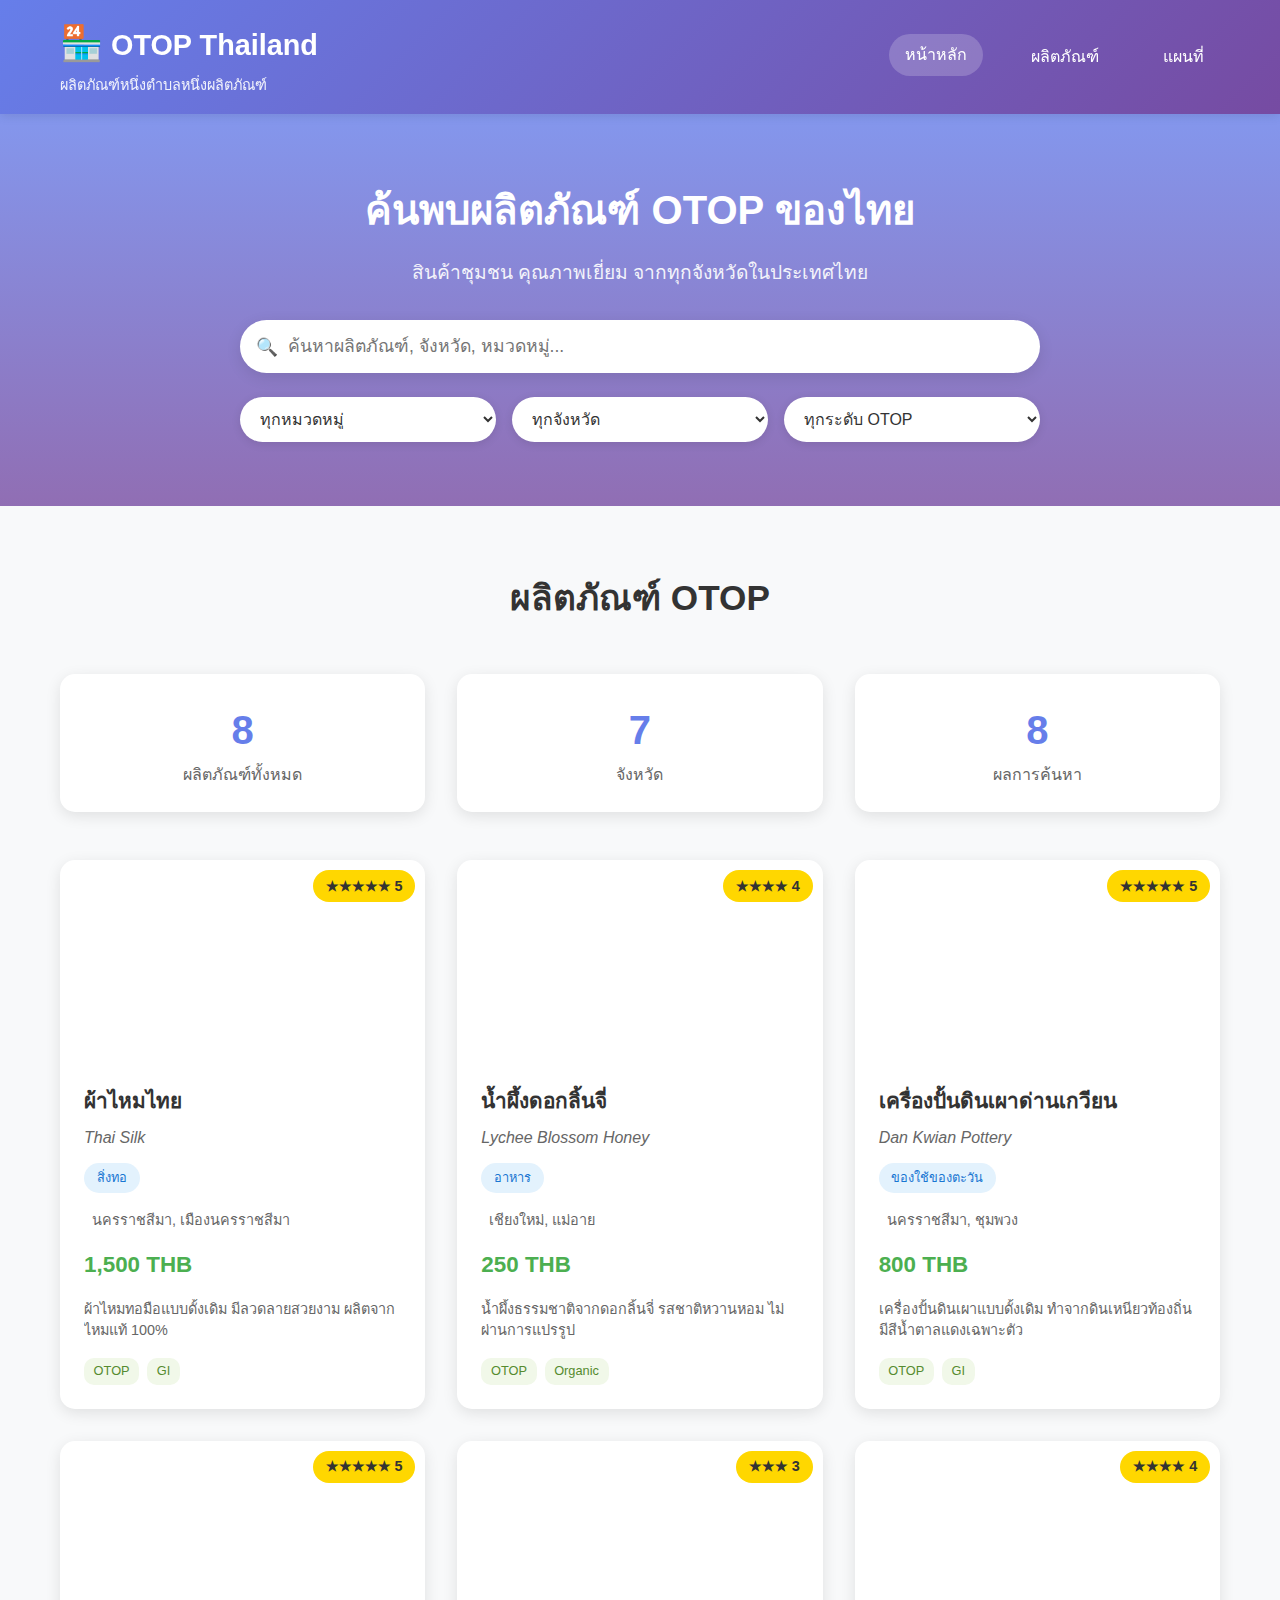
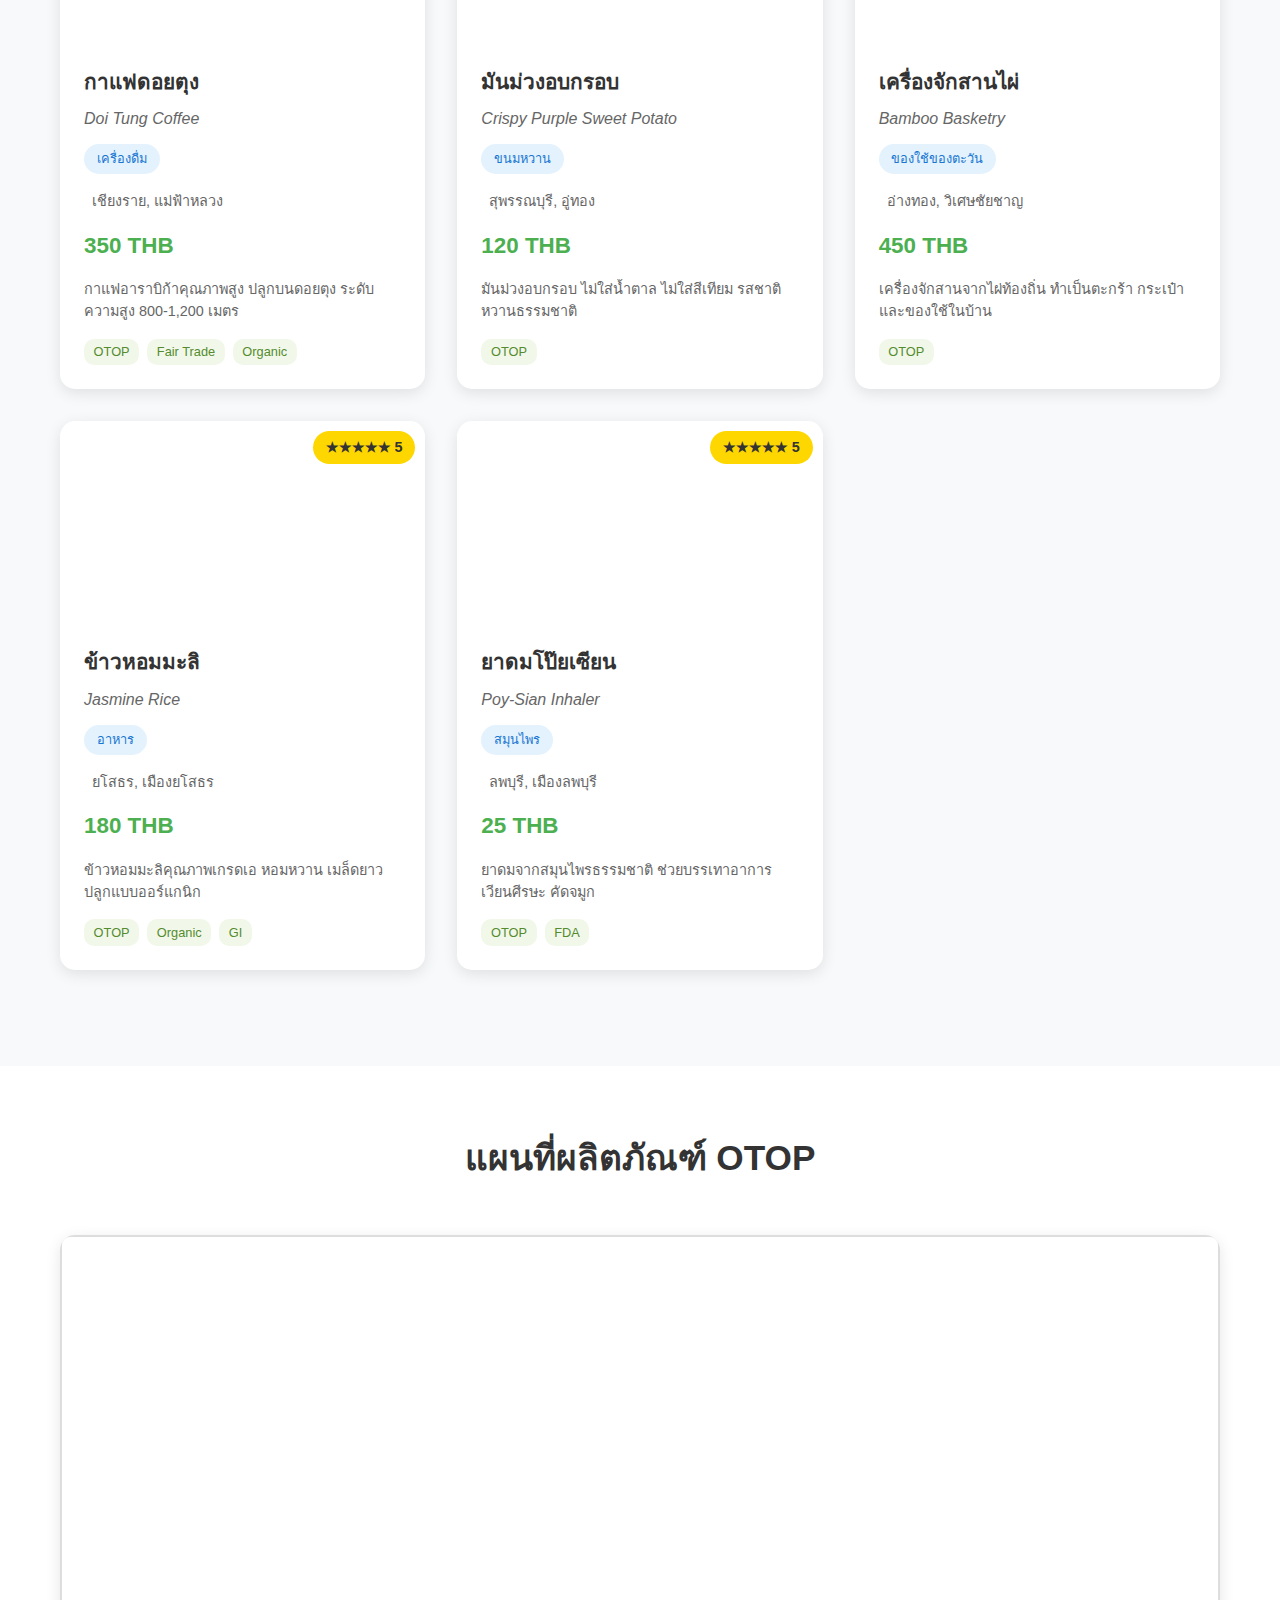
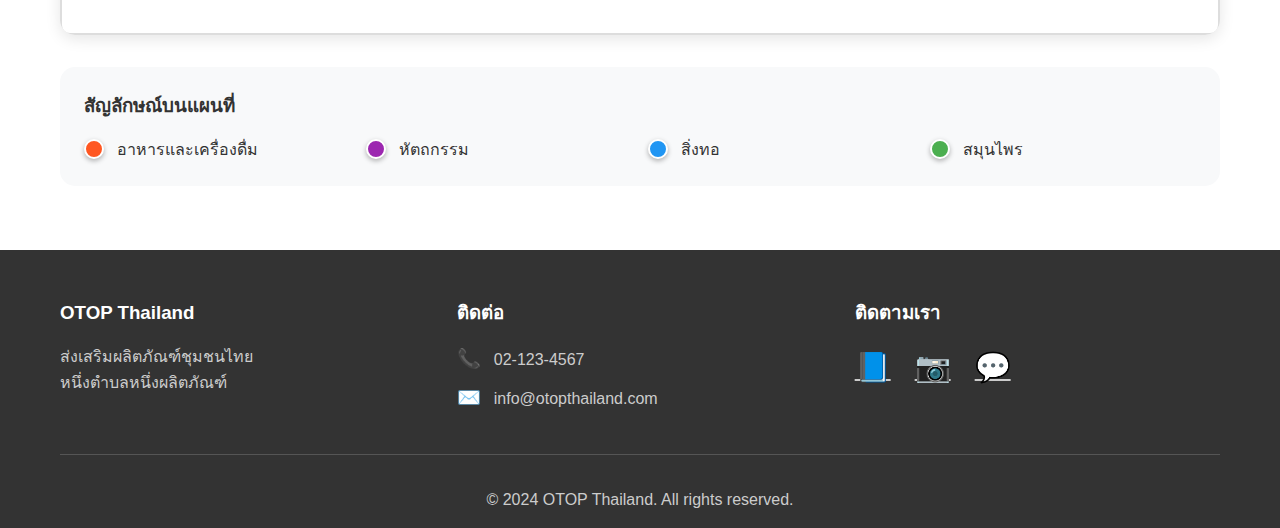
<file: index.html>
<!DOCTYPE html>
<html lang="th">
<head>
    <meta charset="UTF-8">
    <meta name="viewport" content="width=device-width, initial-scale=1.0">
    <title>OTOP Thailand - ผลิตภัณฑ์หนึ่งตำบลหนึ่งผลิตภัณฑ์</title>
    <link rel="stylesheet" href="css/style.css">
    <!-- Local font fallbacks and basic icons -->
    <style>
        /* Simple icon replacements */
        .fas.fa-store::before { content: "🏪"; }
        .fas.fa-search::before { content: "🔍"; }
        .fas.fa-spinner.fa-spin::before { content: "⏳"; }
        .fas.fa-exclamation-triangle::before { content: "⚠️"; }
        .fab.fa-facebook::before { content: "📘"; }
        .fab.fa-instagram::before { content: "📷"; }
        .fab.fa-line::before { content: "💬"; }
        .fas.fa-phone::before { content: "📞"; }
        .fas.fa-envelope::before { content: "✉️"; }
        .fas, .fab { font-style: normal; font-size: 1.2em; }
    </style>
</head>
<body>
    <header class="header">
        <div class="container">
            <div class="header-content">
                <div class="logo">
                    <h1><i class="fas fa-store"></i> OTOP Thailand</h1>
                    <p>ผลิตภัณฑ์หนึ่งตำบลหนึ่งผลิตภัณฑ์</p>
                </div>
                <nav class="nav">
                    <a href="#home" class="nav-link active">หน้าหลัก</a>
                    <a href="#products" class="nav-link">ผลิตภัณฑ์</a>
                    <a href="#map" class="nav-link">แผนที่</a>
                </nav>
            </div>
        </div>
    </header>

    <main class="main">
        <!-- Hero Section -->
        <section id="home" class="hero">
            <div class="container">
                <div class="hero-content">
                    <h2>ค้นพบผลิตภัณฑ์ OTOP ของไทย</h2>
                    <p>สินค้าชุมชน คุณภาพเยี่ยม จากทุกจังหวัดในประเทศไทย</p>
                    
                    <!-- Search Section -->
                    <div class="search-container">
                        <div class="search-box">
                            <i class="fas fa-search"></i>
                            <input type="text" id="searchInput" placeholder="ค้นหาผลิตภัณฑ์, จังหวัด, หมวดหมู่...">
                        </div>
                        <div class="filter-container">
                            <select id="categoryFilter">
                                <option value="">ทุกหมวดหมู่</option>
                            </select>
                            <select id="provinceFilter">
                                <option value="">ทุกจังหวัด</option>
                            </select>
                            <select id="levelFilter">
                                <option value="">ทุกระดับ OTOP</option>
                                <option value="5">5 ดาว</option>
                                <option value="4">4 ดาว</option>
                                <option value="3">3 ดาว</option>
                            </select>
                        </div>
                    </div>
                </div>
            </div>
        </section>

        <!-- Products Section -->
        <section id="products" class="products-section">
            <div class="container">
                <h2>ผลิตภัณฑ์ OTOP</h2>
                <div class="products-stats">
                    <div class="stat">
                        <span class="stat-number" id="totalProducts">0</span>
                        <span class="stat-label">ผลิตภัณฑ์ทั้งหมด</span>
                    </div>
                    <div class="stat">
                        <span class="stat-number" id="totalProvinces">0</span>
                        <span class="stat-label">จังหวัด</span>
                    </div>
                    <div class="stat">
                        <span class="stat-number" id="filteredProducts">0</span>
                        <span class="stat-label">ผลการค้นหา</span>
                    </div>
                </div>
                
                <div class="products-grid" id="productsGrid">
                    <!-- Products will be loaded here -->
                </div>
                
                <div class="loading" id="loading">
                    <i class="fas fa-spinner fa-spin"></i>
                    <p>กำลังโหลดข้อมูล...</p>
                </div>
                
                <div class="no-results" id="noResults" style="display: none;">
                    <i class="fas fa-search"></i>
                    <p>ไม่พบผลิตภัณฑ์ที่ตรงกับการค้นหา</p>
                </div>
            </div>
        </section>

        <!-- Map Section -->
        <section id="map" class="map-section">
            <div class="container">
                <h2>แผนที่ผลิตภัณฑ์ OTOP</h2>
                <div class="map-container">
                    <div id="googleMap" class="google-map"></div>
                </div>
                <div class="map-legend">
                    <h3>สัญลักษณ์บนแผนที่</h3>
                    <div class="legend-items">
                        <div class="legend-item">
                            <span class="marker marker-food"></span>
                            <span>อาหารและเครื่องดื่ม</span>
                        </div>
                        <div class="legend-item">
                            <span class="marker marker-handicraft"></span>
                            <span>หัตถกรรม</span>
                        </div>
                        <div class="legend-item">
                            <span class="marker marker-textile"></span>
                            <span>สิ่งทอ</span>
                        </div>
                        <div class="legend-item">
                            <span class="marker marker-herbal"></span>
                            <span>สมุนไพร</span>
                        </div>
                    </div>
                </div>
            </div>
        </section>
    </main>

    <!-- Product Detail Modal -->
    <div class="modal" id="productModal">
        <div class="modal-content">
            <span class="close" id="closeModal">&times;</span>
            <div id="modalContent">
                <!-- Product details will be loaded here -->
            </div>
        </div>
    </div>

    <footer class="footer">
        <div class="container">
            <div class="footer-content">
                <div class="footer-section">
                    <h3>OTOP Thailand</h3>
                    <p>ส่งเสริมผลิตภัณฑ์ชุมชนไทย<br>หนึ่งตำบลหนึ่งผลิตภัณฑ์</p>
                </div>
                <div class="footer-section">
                    <h3>ติดต่อ</h3>
                    <p><i class="fas fa-phone"></i> 02-123-4567</p>
                    <p><i class="fas fa-envelope"></i> info@otopthailand.com</p>
                </div>
                <div class="footer-section">
                    <h3>ติดตามเรา</h3>
                    <div class="social-links">
                        <a href="#"><i class="fab fa-facebook"></i></a>
                        <a href="#"><i class="fab fa-instagram"></i></a>
                        <a href="#"><i class="fab fa-line"></i></a>
                    </div>
                </div>
            </div>
            <div class="footer-bottom">
                <p>&copy; 2024 OTOP Thailand. All rights reserved.</p>
            </div>
        </div>
    </footer>

    <script src="js/app.js"></script>
    <!-- Simple map alternative without requiring Google Maps API -->
    <script>
        // Simple map initialization for demo purposes
        function initMap() {
            const mapDiv = document.getElementById('googleMap');
            if (mapDiv) {
                mapDiv.innerHTML = `
                    <div style="
                        width: 100%; 
                        height: 400px; 
                        background: linear-gradient(to bottom, #87CEEB, #90EE90);
                        position: relative;
                        border-radius: 10px;
                        display: flex;
                        align-items: center;
                        justify-content: center;
                        font-size: 18px;
                        color: #333;
                        text-align: center;
                        border: 2px solid #ddd;
                    ">
                        <div>
                            <h3>🗺️ OTOP Thailand Map</h3>
                            <p>Interactive map showing ${filteredProducts.length} OTOP products</p>
                            <div style="margin-top: 20px; font-size: 14px;">
                                ${filteredProducts.slice(0, 5).map(p => 
                                    `<div style="margin: 5px 0;">📍 ${p.name} - ${p.province}</div>`
                                ).join('')}
                                ${filteredProducts.length > 5 ? '<div>... และอีกหลายแห่ง</div>' : ''}
                            </div>
                        </div>
                    </div>
                `;
            }
        }
        
        // Initialize map when page loads
        document.addEventListener('DOMContentLoaded', function() {
            setTimeout(initMap, 1000); // Delay to ensure products are loaded
        });
    </script>
</body>
</html>
</file>
<file: css/style.css>
/* Reset and Base Styles */
* {
    margin: 0;
    padding: 0;
    box-sizing: border-box;
}

body {
    font-family: 'Prompt', 'Segoe UI', Tahoma, Geneva, Verdana, sans-serif;
    line-height: 1.6;
    color: #333;
    background-color: #f8f9fa;
}

.container {
    max-width: 1200px;
    margin: 0 auto;
    padding: 0 20px;
}

/* Header */
.header {
    background: linear-gradient(135deg, #667eea 0%, #764ba2 100%);
    color: white;
    padding: 1rem 0;
    box-shadow: 0 2px 10px rgba(0,0,0,0.1);
    position: sticky;
    top: 0;
    z-index: 1000;
}

.header-content {
    display: flex;
    justify-content: space-between;
    align-items: center;
    flex-wrap: wrap;
}

.logo h1 {
    font-size: 1.8rem;
    font-weight: 700;
    margin-bottom: 0.2rem;
}

.logo p {
    font-size: 0.9rem;
    opacity: 0.9;
}

.nav {
    display: flex;
    gap: 2rem;
}

.nav-link {
    color: white;
    text-decoration: none;
    font-weight: 500;
    padding: 0.5rem 1rem;
    border-radius: 25px;
    transition: all 0.3s ease;
}

.nav-link:hover,
.nav-link.active {
    background-color: rgba(255,255,255,0.2);
    transform: translateY(-2px);
}

/* Hero Section */
.hero {
    background: linear-gradient(rgba(102, 126, 234, 0.8), rgba(118, 75, 162, 0.8)),
                url('data:image/svg+xml,<svg xmlns="http://www.w3.org/2000/svg" viewBox="0 0 1000 100" fill="%23f8f9fa"><polygon points="0,100 100,0 200,50 300,0 400,80 500,20 600,70 700,10 800,60 900,5 1000,40 1000,100"/></svg>');
    color: white;
    padding: 4rem 0;
    text-align: center;
}

.hero-content h2 {
    font-size: 2.5rem;
    font-weight: 700;
    margin-bottom: 1rem;
}

.hero-content p {
    font-size: 1.2rem;
    margin-bottom: 2rem;
    opacity: 0.9;
}

/* Search Container */
.search-container {
    max-width: 800px;
    margin: 0 auto;
}

.search-box {
    position: relative;
    margin-bottom: 1.5rem;
}

.search-box i {
    position: absolute;
    left: 1rem;
    top: 50%;
    transform: translateY(-50%);
    color: #666;
    font-size: 1.1rem;
}

.search-box input {
    width: 100%;
    padding: 1rem 1rem 1rem 3rem;
    font-size: 1.1rem;
    border: none;
    border-radius: 50px;
    box-shadow: 0 4px 15px rgba(0,0,0,0.1);
    outline: none;
    transition: all 0.3s ease;
}

.search-box input:focus {
    transform: translateY(-2px);
    box-shadow: 0 6px 20px rgba(0,0,0,0.15);
}

.filter-container {
    display: grid;
    grid-template-columns: repeat(auto-fit, minmax(200px, 1fr));
    gap: 1rem;
}

.filter-container select {
    padding: 0.8rem 1rem;
    font-size: 1rem;
    border: none;
    border-radius: 25px;
    background-color: white;
    color: #333;
    box-shadow: 0 2px 10px rgba(0,0,0,0.1);
    outline: none;
    cursor: pointer;
    transition: all 0.3s ease;
}

.filter-container select:focus {
    transform: translateY(-2px);
    box-shadow: 0 4px 15px rgba(0,0,0,0.15);
}

/* Products Section */
.products-section {
    padding: 4rem 0;
}

.products-section h2 {
    font-size: 2.2rem;
    text-align: center;
    margin-bottom: 3rem;
    color: #333;
}

.products-stats {
    display: grid;
    grid-template-columns: repeat(auto-fit, minmax(200px, 1fr));
    gap: 2rem;
    margin-bottom: 3rem;
}

.stat {
    text-align: center;
    padding: 1.5rem;
    background: white;
    border-radius: 15px;
    box-shadow: 0 4px 15px rgba(0,0,0,0.1);
    transition: transform 0.3s ease;
}

.stat:hover {
    transform: translateY(-5px);
}

.stat-number {
    display: block;
    font-size: 2.5rem;
    font-weight: 700;
    color: #667eea;
}

.stat-label {
    font-size: 1rem;
    color: #666;
    margin-top: 0.5rem;
}

/* Products Grid */
.products-grid {
    display: grid;
    grid-template-columns: repeat(auto-fill, minmax(300px, 1fr));
    gap: 2rem;
    margin-bottom: 2rem;
}

.product-card {
    background: white;
    border-radius: 15px;
    overflow: hidden;
    box-shadow: 0 4px 15px rgba(0,0,0,0.1);
    transition: all 0.3s ease;
    cursor: pointer;
}

.product-card:hover {
    transform: translateY(-5px);
    box-shadow: 0 8px 25px rgba(0,0,0,0.15);
}

.product-image {
    position: relative;
    height: 200px;
    overflow: hidden;
}

.product-image img {
    width: 100%;
    height: 100%;
    object-fit: cover;
    transition: transform 0.3s ease;
}

.product-card:hover .product-image img {
    transform: scale(1.05);
}

.otop-level {
    position: absolute;
    top: 10px;
    right: 10px;
    background: #ffd700;
    color: #333;
    padding: 0.3rem 0.8rem;
    border-radius: 20px;
    font-weight: 600;
    font-size: 0.9rem;
}

.product-content {
    padding: 1.5rem;
}

.product-name {
    font-size: 1.3rem;
    font-weight: 600;
    margin-bottom: 0.5rem;
    color: #333;
}

.product-name-en {
    font-size: 1rem;
    color: #666;
    font-style: italic;
    margin-bottom: 0.8rem;
}

.product-category {
    display: inline-block;
    background: #e3f2fd;
    color: #1976d2;
    padding: 0.3rem 0.8rem;
    border-radius: 15px;
    font-size: 0.8rem;
    margin-bottom: 0.8rem;
}

.product-location {
    color: #666;
    font-size: 0.9rem;
    margin-bottom: 0.8rem;
}

.product-location i {
    margin-right: 0.5rem;
    color: #ff5722;
}

.product-price {
    font-size: 1.4rem;
    font-weight: 700;
    color: #4caf50;
    margin-bottom: 1rem;
}

.product-description {
    color: #666;
    font-size: 0.9rem;
    line-height: 1.5;
    margin-bottom: 1rem;
    display: -webkit-box;
    -webkit-line-clamp: 3;
    -webkit-box-orient: vertical;
    overflow: hidden;
}

.certifications {
    display: flex;
    gap: 0.5rem;
    flex-wrap: wrap;
}

.certification {
    background: #f1f8e9;
    color: #558b2f;
    padding: 0.2rem 0.6rem;
    border-radius: 10px;
    font-size: 0.8rem;
    font-weight: 500;
}

/* Loading and No Results */
.loading, .no-results {
    text-align: center;
    padding: 3rem;
    color: #666;
}

.loading i, .no-results i {
    font-size: 3rem;
    margin-bottom: 1rem;
    color: #667eea;
}

.loading p, .no-results p {
    font-size: 1.2rem;
}

/* Map Section */
.map-section {
    padding: 4rem 0;
    background: white;
}

.map-section h2 {
    font-size: 2.2rem;
    text-align: center;
    margin-bottom: 3rem;
    color: #333;
}

.map-container {
    margin-bottom: 2rem;
    border-radius: 15px;
    overflow: hidden;
    box-shadow: 0 4px 15px rgba(0,0,0,0.1);
}

.google-map {
    height: 400px;
    width: 100%;
    border-radius: 10px;
    border: 2px solid #ddd;
}

.map-legend {
    background: #f8f9fa;
    padding: 1.5rem;
    border-radius: 15px;
}

.map-legend h3 {
    margin-bottom: 1rem;
    color: #333;
}

.legend-items {
    display: grid;
    grid-template-columns: repeat(auto-fit, minmax(200px, 1fr));
    gap: 1rem;
}

.legend-item {
    display: flex;
    align-items: center;
    gap: 0.8rem;
}

.marker {
    width: 20px;
    height: 20px;
    border-radius: 50%;
    border: 2px solid white;
    box-shadow: 0 2px 5px rgba(0,0,0,0.3);
}

.marker-food { background-color: #ff5722; }
.marker-handicraft { background-color: #9c27b0; }
.marker-textile { background-color: #2196f3; }
.marker-herbal { background-color: #4caf50; }

/* Modal */
.modal {
    display: none;
    position: fixed;
    z-index: 2000;
    left: 0;
    top: 0;
    width: 100%;
    height: 100%;
    background-color: rgba(0,0,0,0.5);
    backdrop-filter: blur(5px);
}

.modal-content {
    background-color: white;
    margin: 5% auto;
    padding: 0;
    border-radius: 15px;
    width: 90%;
    max-width: 800px;
    max-height: 90%;
    overflow-y: auto;
    position: relative;
    animation: modalSlideIn 0.3s ease;
}

@keyframes modalSlideIn {
    from { opacity: 0; transform: translateY(-50px); }
    to { opacity: 1; transform: translateY(0); }
}

.close {
    position: absolute;
    right: 20px;
    top: 20px;
    font-size: 2rem;
    font-weight: bold;
    color: #666;
    cursor: pointer;
    z-index: 10;
    background: white;
    border-radius: 50%;
    width: 40px;
    height: 40px;
    display: flex;
    align-items: center;
    justify-content: center;
    box-shadow: 0 2px 10px rgba(0,0,0,0.1);
}

.close:hover {
    color: #333;
    transform: scale(1.1);
}

/* Footer */
.footer {
    background: #333;
    color: white;
    padding: 3rem 0 1rem;
}

.footer-content {
    display: grid;
    grid-template-columns: repeat(auto-fit, minmax(250px, 1fr));
    gap: 2rem;
    margin-bottom: 2rem;
}

.footer-section h3 {
    margin-bottom: 1rem;
    color: #fff;
}

.footer-section p {
    margin-bottom: 0.5rem;
    color: #ccc;
}

.footer-section i {
    margin-right: 0.5rem;
    color: #667eea;
}

.social-links {
    display: flex;
    gap: 1rem;
    margin-top: 1rem;
}

.social-links a {
    color: #ccc;
    font-size: 1.5rem;
    transition: color 0.3s ease;
}

.social-links a:hover {
    color: #667eea;
}

.footer-bottom {
    text-align: center;
    padding-top: 2rem;
    border-top: 1px solid #555;
    color: #ccc;
}

/* Responsive Design */
@media (max-width: 768px) {
    .header-content {
        flex-direction: column;
        gap: 1rem;
    }
    
    .nav {
        gap: 1rem;
    }
    
    .hero-content h2 {
        font-size: 2rem;
    }
    
    .hero-content p {
        font-size: 1rem;
    }
    
    .filter-container {
        grid-template-columns: 1fr;
    }
    
    .products-grid {
        grid-template-columns: 1fr;
    }
    
    .products-stats {
        grid-template-columns: 1fr;
    }
    
    .legend-items {
        grid-template-columns: 1fr;
    }
    
    .modal-content {
        width: 95%;
        margin: 10% auto;
    }
}

@media (max-width: 480px) {
    .container {
        padding: 0 15px;
    }
    
    .hero {
        padding: 2rem 0;
    }
    
    .products-section {
        padding: 2rem 0;
    }
    
    .map-section {
        padding: 2rem 0;
    }
    
    .google-map {
        height: 300px;
    }
}
</file>
